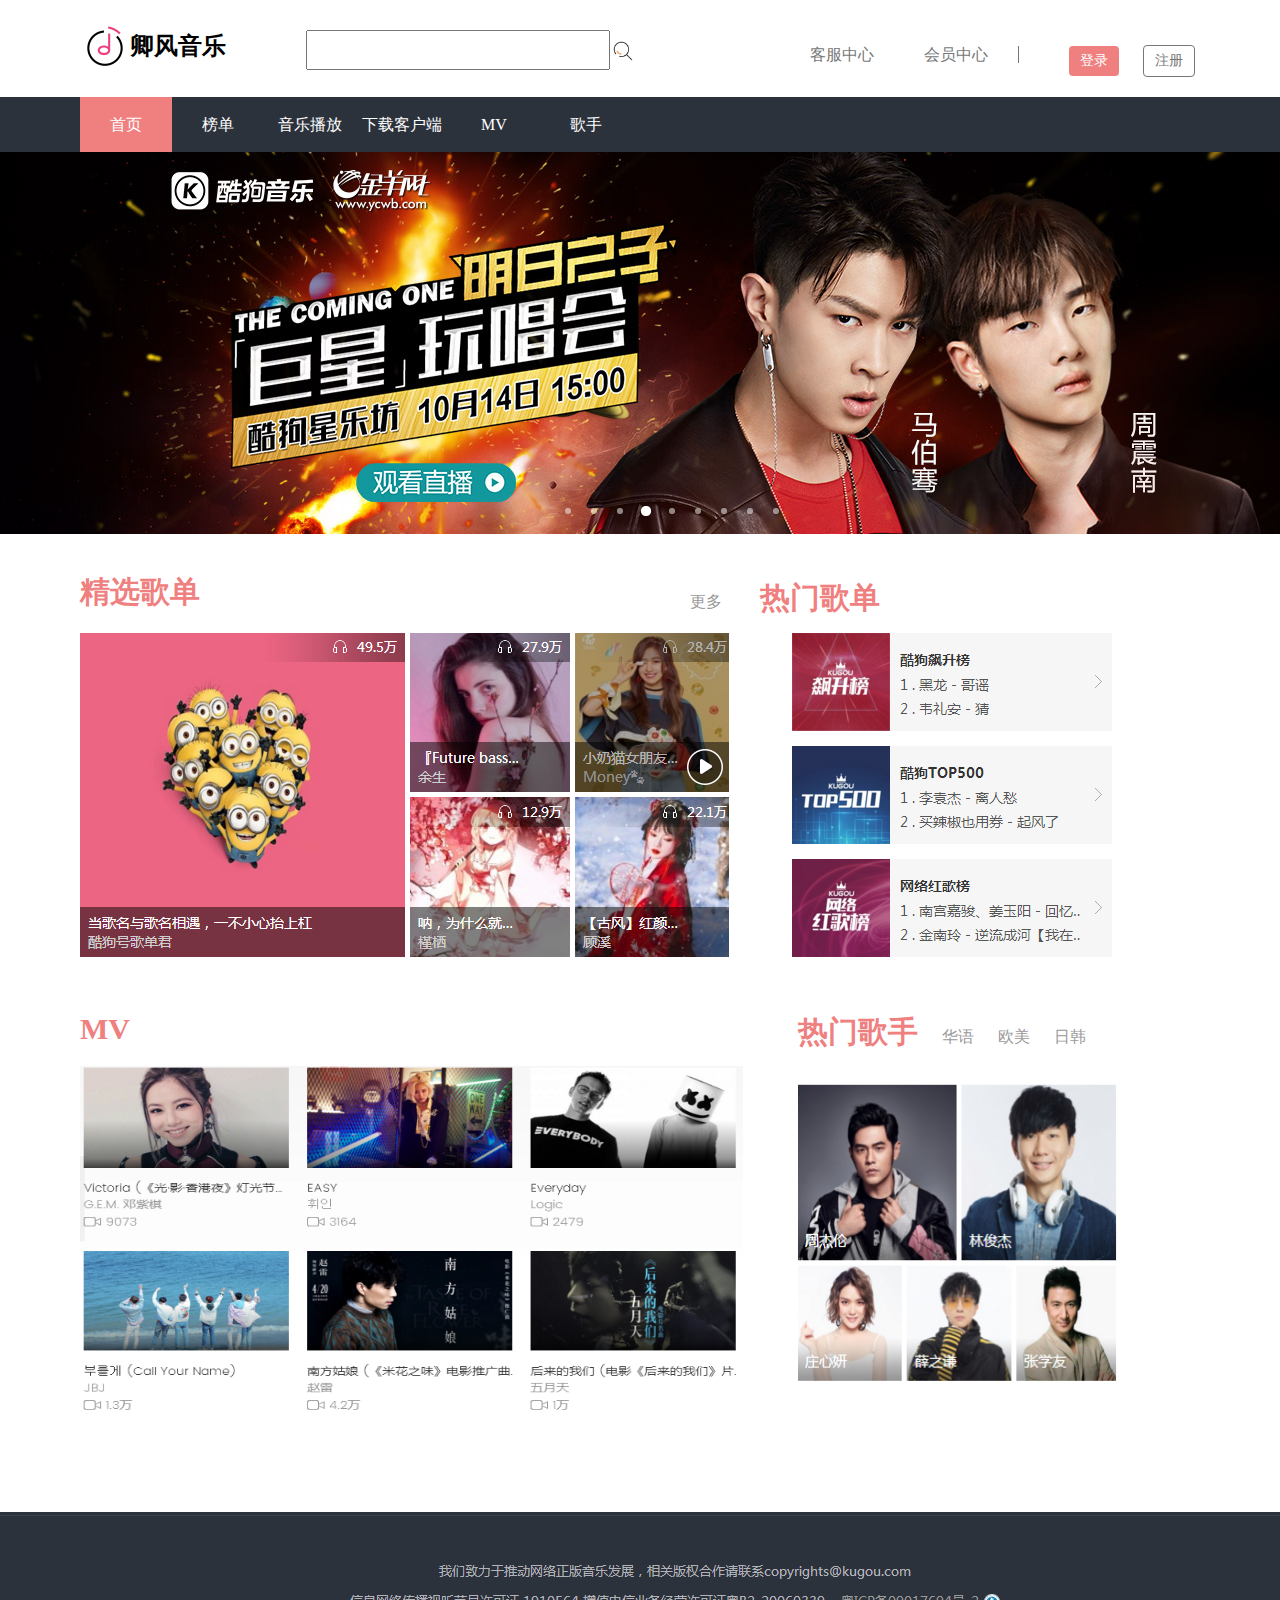
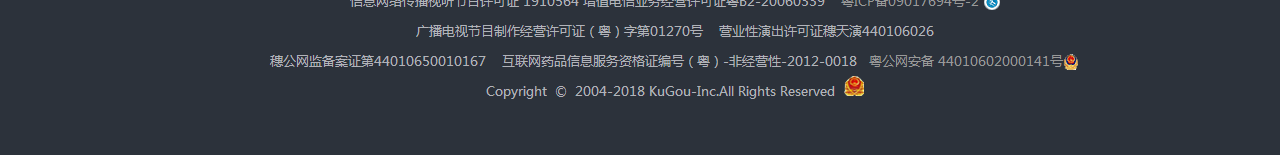
<file: index.html>
<!DOCTYPE html>
<html>
<head lang="en">
    <meta charset="UTF-8">
    <title>卿风音乐</title>
    <link rel="shortcut icon" href="img/favicon.ico" />
    <link rel="stylesheet" href="css/common.css"/>
    <link rel="stylesheet" href="css/index.css"/>
</head>
<body>
<header>
    <div class="wrapper">
        <a href="#">
            <img src="img/music.png" alt=""/>
            <h2>卿风音乐</h2>
        </a>
        <label>
            <input type="text"/>
        </label>
        <img src="img/search.png" alt="" class="search"/>
        <ul>
            <li><a href="">客服中心</a></li>
            <li><a href="" class="line">会员中心</a></li>
        </ul>
        <div class="btn">
            <a href="login.html" class="login">登录</a>
            <a href="register.html" class="register">注册</a>
        </div>
    </div>
</header>
<nav>
    <div class="wrapper">
        <ul class="navigation">
            <li class="selected"><a href="">首页</a></li>
            <li><a href="list.html">榜单</a></li>
            <li><a href="play.html">音乐播放</a></li>
            <li><a href="" onclick="popup()">下载客户端</a></li>
            <li><a href="mv.html">MV</a></li>
            <li><a href="singer.html">歌手</a></li>
        </ul>
    </div>
    <img id="picture" src="img/图片4.png" />
</nav>
<section>
    <div class="wrapper">
        <div id="left">
            <h3>精选歌单</h3><br/>
            <a href="list.html" class="more">更多</a>
            <a href="list.html">
                <img src="img/1.png" alt=""/>
            </a>
        </div>
        <div id="right">
            <h3>热门歌单</h3>
            <a href="list.html">
                <img src="img/2.png" alt=""/>
            </a>

        </div>

    </div>
</section>
<aside>
    <div class="wrapper">
        <div class="wrap1">
            <h3>MV</h3> <br/>
            <a href="mv.html">
                <img src="img/7.png" alt=""/>
            </a>
        </div>
        <div class="wrap2">
            <h3>热门歌手</h3>
            <span onclick="reP1()" id="china">华语</span>
            <span onclick="reP2()" id="europe">欧美</span>
            <span onclick="reP3()" id="kkc">日韩</span>
            <a href="singer.html">
                <img src="img/4.png" id="oImg1" style="display:block" width="320px" height="300px">
                <img src="img/5.png" id="oImg2" style="display:none" width="320px" height="300px">
                <img src="img/6.png" id="oImg3" style="display:none" width="320px" height="300px">
            </a>
        </div>
    </div>
</aside>
<footer>
    <img src="img/9.png" alt=""/>
</footer>

</body>
<script>
    var i=4;
    onload=function(){
        setInterval(showImg,3000);
    };
    function showImg(){
        var img=document.getElementById('picture');
        i++;
        img.src="img/图片"+i+".png";
        if(i>=9){
            i=4;
        }
    }
    function reP1(){
        document.getElementById('oImg1').style.display = "block";
        document.getElementById('oImg2').style.display = "none";
        document.getElementById('oImg3').style.display = "none";
    }
    function reP2(){
        document.getElementById('oImg1').style.display = "none";
        document.getElementById('oImg2').style.display = "block";
        document.getElementById('oImg3').style.display = "none";
    }
    function reP3(){
        document.getElementById('oImg1').style.display = "none";
        document.getElementById('oImg2').style.display = "none";
        document.getElementById('oImg3').style.display = "block";
    }
    function popup(){
        alert("下载客户端");
    }

</script>
</html>
</file>
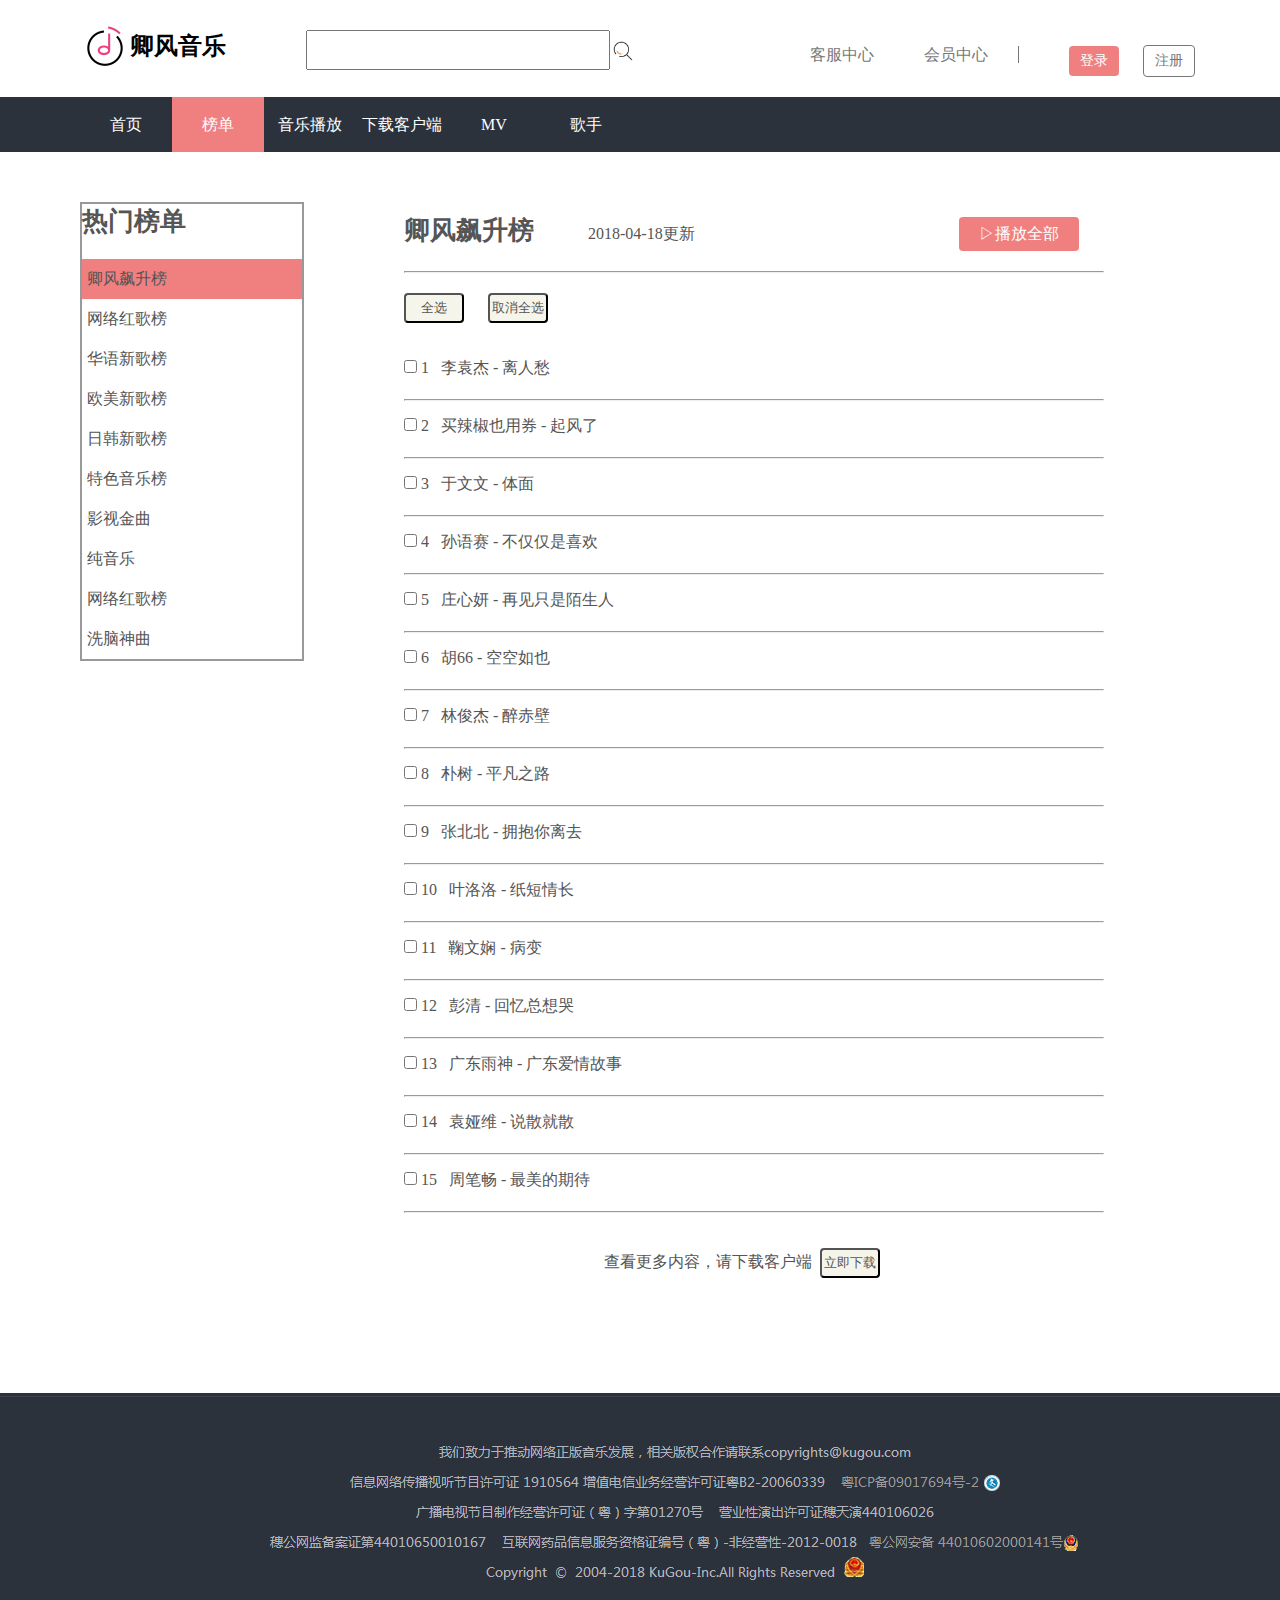
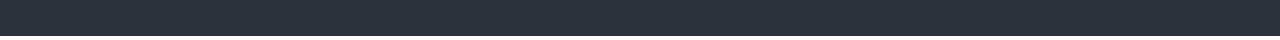
<file: list.html>
<!DOCTYPE html>
<html>
<head lang="en">
    <meta charset="UTF-8">
    <title>排行榜</title>
    <link rel="shortcut icon" href="img/favicon.ico" />
    <link rel="stylesheet" href="css/common.css"/>
    <link rel="stylesheet" href="css/list.css"/>
</head>
<body>
<header>
    <div class="wrapper">
        <a href="#">
            <img src="img/music.png" alt=""/>
            <h2>卿风音乐</h2>
        </a>
        <label>
            <input type="text"/>
        </label>
        <img src="img/search.png" alt="" class="search"/>
        <ul>
            <li><a href="">客服中心</a></li>
            <li><a href="" class="line">会员中心</a></li>
        </ul>
        <div class="btn">
            <a href="login.html" class="login">登录</a>
            <a href="register.html" class="register">注册</a>
        </div>
    </div>
</header>
<nav>
    <div class="wrapper">
        <ul class="navigation">
            <li><a href="index.html">首页</a></li>
            <li class="selected"><a href="list.html">榜单</a></li>
            <li><a href="play.html">音乐播放</a></li>
            <li><a href="" onclick="popup()">下载客户端</a></li>
            <li><a href="mv.html">MV</a></li>
            <li><a href="singer.html">歌手</a></li>
        </ul>
    </div>
</nav>
<section>
    <div class="wrapper">
        <aside>
            <h3>热门榜单</h3>
            <ul>
                <li class="selected">卿风飙升榜</li>
                <li>网络红歌榜</li>
                <li>华语新歌榜</li>
                <li>欧美新歌榜</li>
                <li>日韩新歌榜</li>
                <li>特色音乐榜</li>
                <li>影视金曲</li>
                <li>纯音乐</li>
                <li>网络红歌榜</li>
                <li>洗脑神曲</li>
            </ul>
        </aside>
    </div>
</section>
<div class="nav_main">
    <h3>卿风飙升榜</h3>
    <span>2018-04-18更新</span>
    <a href="play.html" class="btn">
        ▷播放全部
    </a>
    <hr/>
    <button onclick="checkboxed('checkbox')">全选</button>
    <button onclick="uncheckboxed('checkbox')">取消全选</button>
    <br/>
    <label>
        <a href="play.html"><input type="checkbox" name="checkbox"/> 1 &nbsp; 李袁杰 - 离人愁 </a>
    </label><br/>
    <hr/>
    <label>
        <a href="play.html"><input type="checkbox" name="checkbox"/> 2 &nbsp; 买辣椒也用券 - 起风了 </a>
    </label><br/><hr/>
    <label>
        <a href="play.html"><input type="checkbox" name="checkbox"/> 3  &nbsp; 于文文 - 体面 </a>
    </label><br/><hr/>
    <label>
        <a href="play.html"><input type="checkbox" name="checkbox"/> 4  &nbsp; 孙语赛 - 不仅仅是喜欢 </a>
    </label><br/><hr/>
    <label>
        <a href="play.html"><input type="checkbox" name="checkbox"/> 5  &nbsp; 庄心妍 - 再见只是陌生人 </a>
    </label><br/><hr/>
    <label>
        <a href="play.html"><input type="checkbox" name="checkbox"/> 6  &nbsp; 胡66 - 空空如也 </a>
    </label><br/><hr/>
    <label>
        <a href="play.html"><input type="checkbox" name="checkbox"/> 7  &nbsp; 林俊杰 - 醉赤壁 </a>
    </label><br/><hr/>
    <label>
        <a href="play.html"><input type="checkbox" name="checkbox"/> 8  &nbsp; 朴树 - 平凡之路 </a>
    </label><br/><hr/>
    <label>
        <a href="play.html"><input type="checkbox" name="checkbox"/> 9  &nbsp; 张北北 - 拥抱你离去 </a>
    </label><br/><hr/>
    <label>
        <a href="play.html"><input type="checkbox" name="checkbox"/> 10  &nbsp; 叶洛洛 - 纸短情长 </a>
    </label><br/><hr/>
    <label>
        <a href="play.html"><input type="checkbox" name="checkbox"/> 11  &nbsp; 鞠文娴 - 病变 </a>
    </label><br/><hr/>
    <label>
        <a href="play.html"><input type="checkbox" name="checkbox"/> 12  &nbsp; 彭清 - 回忆总想哭 </a>
    </label><br/><hr/>
    <label>
        <a href="play.html"><input type="checkbox" name="checkbox"/> 13  &nbsp; 广东雨神 - 广东爱情故事 </a>
    </label><br/><hr/>
    <label>
        <a href="play.html"><input type="checkbox" name="checkbox"/> 14  &nbsp; 袁娅维 - 说散就散 </a>
    </label><br/><hr/>
    <label>
        <a href="play.html"><input type="checkbox" name="checkbox"/> 15  &nbsp; 周笔畅 - 最美的期待 </a>
    </label><br/><hr/>
    <p>查看更多内容，请下载客户端</p>&nbsp;
    <a href=""><button onclick="popup()">立即下载</button></a>

</div>
<footer>
    <img src="img/9.png" alt=""/>
</footer>
</body>
<script>
   function checkboxed(z){
       var objNameList = document.getElementsByName(z);
       if(null!=objNameList){
           for(var i=0; i<objNameList.length; i++){
               objNameList[i].checked="checked";
           }
           objNameList.checked="checked";
       }
   }
    function uncheckboxed(s){
        var objNameList = document.getElementsByName(s);
        if(null!=objNameList){
            for(var i=0; i<objNameList.length; i++){
                objNameList[i].checked="";
            }
        }
    }
    function popup(){
        alert("下载客户端");
    }
</script>
</html>
</file>
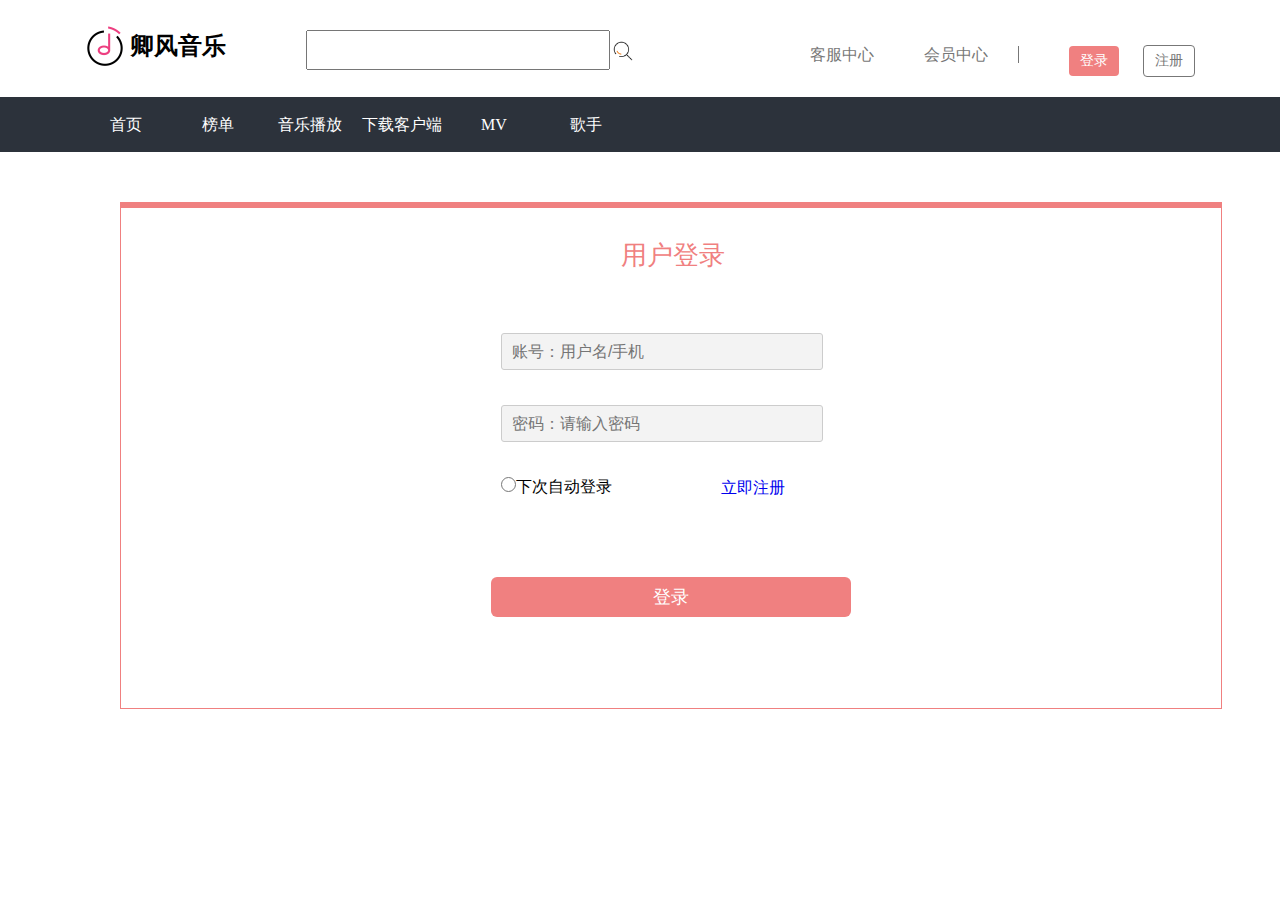
<file: login.html>
<!DOCTYPE html>
<html>
<head lang="en">
    <meta charset="UTF-8">
    <title>注册</title>
    <link rel="shortcut icon" href="img/favicon.ico" />
    <link rel="stylesheet" href="css/common.css"/>
    <link rel="stylesheet" href="css/login.css"/>
</head>
<body>
<header>
    <div class="wrapper">
        <a href="#">
            <img src="img/music.png" alt=""/>
            <h2>卿风音乐</h2>
        </a>
        <label>
            <input type="text"/>
        </label>
        <img src="img/search.png" alt="" class="search"/>
        <ul>
            <li><a href="">客服中心</a></li>
            <li><a href="" class="line">会员中心</a></li>
        </ul>
        <div class="btn">
            <a href="login.html" class="login">登录</a>
            <a href="register.html" class="register">注册</a>
        </div>
    </div>
</header>
<nav>
    <div class="wrapper">
        <ul class="navigation">
            <li><a href="index.html">首页</a></li>
            <li><a href="list.html">榜单</a></li>
            <li><a href="play.html">音乐播放</a></li>
            <li><a href="" onclick="popup()">下载客户端</a></li>
            <li><a href="mv.html">MV</a></li>
            <li><a href="singer.html">歌手</a></li>
        </ul>
    </div>
</nav>
<section>
    <div class="wrapper">
        <h3>用户登录</h3>
        <form>
            <label>
                <input type="text" placeholder="账号：用户名/手机"/>
            </label>
            <label>
                <input type="password" placeholder="密码：请输入密码"/>
            </label>
            <label>
                <input type="radio" class="agree">下次自动登录</input>
            </label>
        </form>
        <a href="register.html">立即注册</a>
        <button class="reg">登录</button>

        <!--<a href="login.html">已有账号?登录</a>-->
    </div>
</section>
</body>
<script>
    function popup(){
        alert("下载客户端");
    }
</script>
</html>
</file>
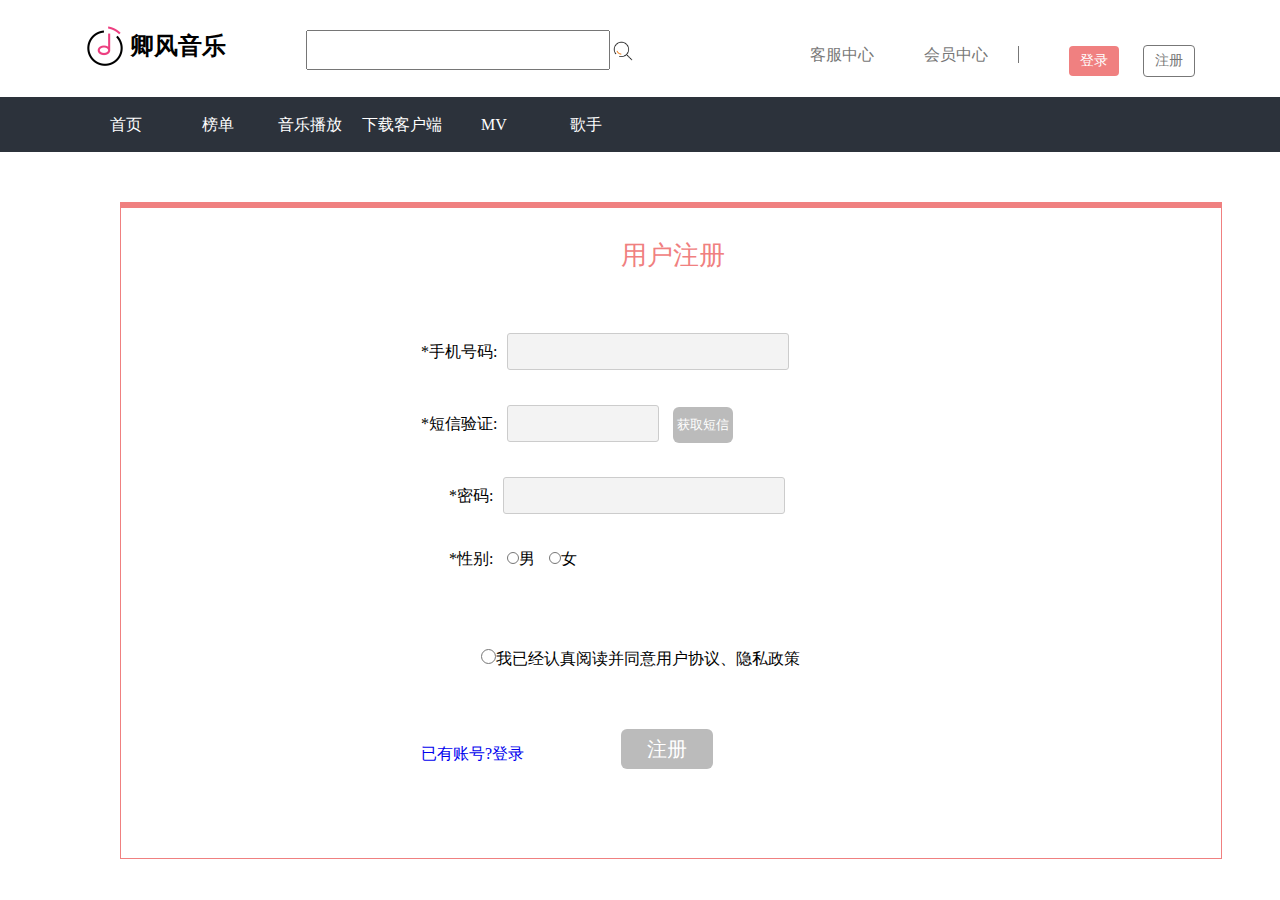
<file: register.html>
<!DOCTYPE html>
<html>
<head lang="en">
    <meta charset="UTF-8">
    <title>注册</title>
    <link rel="shortcut icon" href="img/favicon.ico" />
    <link rel="stylesheet" href="css/common.css"/>
    <link rel="stylesheet" href="css/register.css"/>
</head>
<body>
<header>
    <div class="wrapper">
        <a href="#">
            <img src="img/music.png" alt=""/>
            <h2>卿风音乐</h2>
        </a>
        <label>
            <input type="text"/>
        </label>
        <img src="img/search.png" alt="" class="search"/>
        <ul>
            <li><a href="">客服中心</a></li>
            <li><a href="" class="line">会员中心</a></li>
        </ul>
        <div class="btn">
            <a href="login.html" class="login">登录</a>
            <a href="register.html" class="register">注册</a>
        </div>
    </div>
</header>
<nav>
    <div class="wrapper">
        <ul class="navigation">
            <li><a href="index.html">首页</a></li>
            <li><a href="list.html">榜单</a></li>
            <li><a href="play.html">音乐播放</a></li>
            <li><a href="" onclick="popup()">下载客户端</a></li>
            <li><a href="mv.html">MV</a></li>
            <li><a href="singer.html">歌手</a></li>
        </ul>
    </div>
</nav>
<section>
    <div class="wrapper">
         <h3>用户注册</h3>
            <form>
                <label>
                    *手机号码:<input type="text" class="num"/>
                </label>
                <label>
                    *短信验证:<input type="text" maxlength="6" class="note"/>
                    <button>获取短信</button>
                </label>
                <label>
                    &nbsp;&nbsp;&nbsp;&nbsp;&nbsp;&nbsp;&nbsp;*密码:<input type="password" class="num"/>
                </label>
                <label>
                    &nbsp;&nbsp;&nbsp;&nbsp;&nbsp;&nbsp;&nbsp;*性别:
                    <input type="radio" name="sex" value="male" class="sex">男</input>
                    <input type="radio" name="sex" value="female" class="sex">女</input>
                </label>
                <label>
                    <input type="radio" class="agree">我已经认真阅读并同意用户协议、隐私政策</input>
                </label>
                <button class="reg">注册</button>
            </form>
        <a href="login.html">已有账号?登录</a>
    </div>
</section>
</body>
<script>
    function popup(){
        alert("下载客户端");
    }
</script>
</html>
</file>
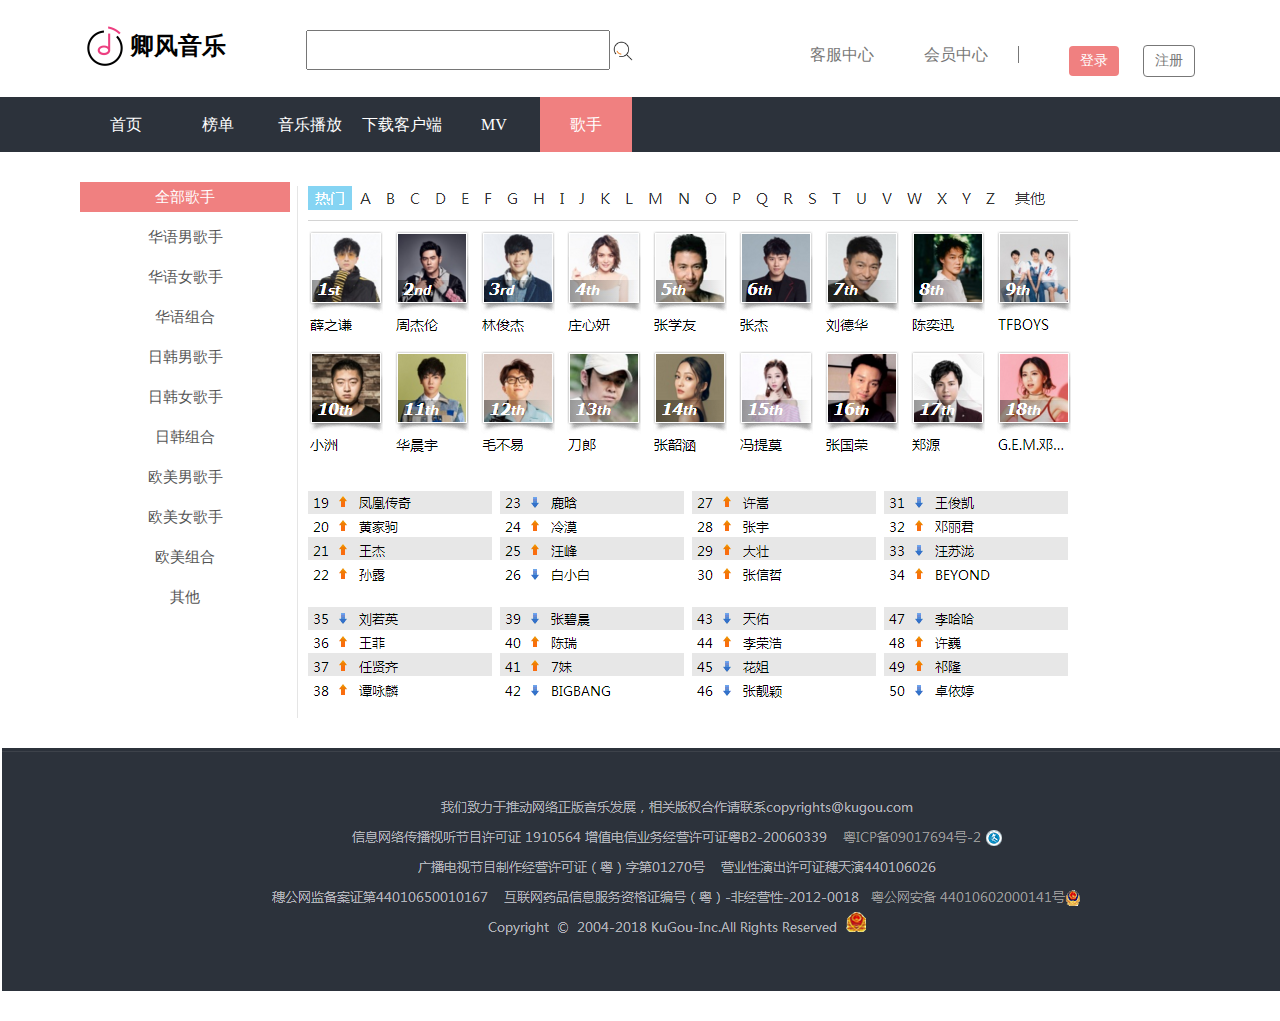
<file: singer.html>
<!DOCTYPE html>
<html>
<head lang="en">
    <meta charset="UTF-8">
    <title>歌手</title>
    <link rel="shortcut icon" href="img/favicon.ico" />
    <link rel="stylesheet" href="css/common.css"/>
    <link rel="stylesheet" href="css/singer.css"/>
</head>
<body>
<header>
    <div class="wrapper">
        <a href="#">
            <img src="img/music.png" alt=""/>
            <h2>卿风音乐</h2>
        </a>
        <label>
            <input type="text"/>
        </label>
        <img src="img/search.png" alt="" class="search"/>
        <ul>
            <li><a href="">客服中心</a></li>
            <li><a href="" class="line">会员中心</a></li>
        </ul>
        <div class="btn">
            <a href="login.html" class="login">登录</a>
            <a href="register.html" class="register">注册</a>
        </div>
    </div>
</header>
<nav>
    <div class="wrapper">
        <ul class="navigation">
            <li><a href="index.html">首页</a></li>
            <li><a href="list.html">榜单</a></li>
            <li><a href="play.html">音乐播放</a></li>
            <li><a href="" onclick="popup()">下载客户端</a></li>
            <li><a href="mv.html">MV</a></li>
            <li class="selected"><a href="singer.html">歌手</a></li>
        </ul>
    </div>
</nav>
<section>
    <div class="wrapper">
        <ul>
            <li class="all">全部歌手</li>
            <li>华语男歌手</li>
            <li>华语女歌手</li>
            <li>华语组合<br/><br/></li>
            <li>日韩男歌手</li>
            <li>日韩女歌手</li>
            <li>日韩组合<br/><br/></li>
            <li>欧美男歌手</li>
            <li>欧美女歌手</li>
            <li>欧美组合<br/><br/></li>
            <li>其他</li>
        </ul>
        <img src="img/13.png" alt=""/>
    </div>
    <footer>
        <img src="img/9.png" alt=""/>
    </footer>

</section>
</body>
<script>
    function popup(){
        alert("下载客户端");
    }
</script>
</html>
</file>
<file: css/common.css>
*{
    margin: 0;
    padding: 0;
}
a{
    text-decoration: none;
}
img{
    list-style: none;
}
li{
    list-style: none;
}
.wrapper{
    width: 1120px;
    margin: 0 auto;
}
header{
    position: relative;
}
header img{
    display: inline-block;
    width: 50px;
    height: 50px;
    margin-top: 20px;
    float: left;
}
header h2{
    display: inline-block;
    float: left;
    margin-top: 30px;
    color: black;
}
header input{
    height: 36px;
    width: 300px;
    margin-top: 30px;
    margin-left: 80px;
    text-indent: 12px;
    outline: none;
    font-size: 18px;
}
header .search{
    width: 30px;
    height: 30px;
    position: absolute;
    left: 608px;
    top: 16px;
    cursor: pointer;
}
header ul{
    margin-top: -25px;
    margin-left: 680px;
}
header ul .line{
    border-right: 1px solid #777;
    padding-right: 30px;
    text-align: right;
}
header li{
    float: left;
}
header li a{
    color: #777;
    margin-left: 50px;
}
header li a:hover{
    color: lightcoral;
}
header .btn a{
    display: inline-block;
    width: 50px;
    height: 30px;
    text-align: center;
    line-height: 30px;
    border-radius: 4px;
    font-size: 14px;
}
header .login{
    margin-left: 50px;
    margin-right: 20px;
    color: white;
    background: lightcoral;
}
header .login:hover{
    background: hotpink;
}
header .register{
    color: #777777;
    border: 1px solid #777777;
}
header .register:hover{
    border: 1px solid lightcoral;
    color: lightcoral;
}
nav{
    height: 55px;
    margin-top: 20px;
    background: #2c323b;
}
nav .selected{
    background: lightcoral;
}
nav .navigation li{
    float: left;
    width: 92px;
    height: 55px;
    line-height: 55px;
    text-align: center;
    cursor: pointer;
}
nav .navigation a{
    color: white;
}
</file>
<file: css/index.css>
section{
    margin-top: 420px;
    position: relative;
}
section h3{
    font-size: 30px;
    color: lightcoral;
    display: inline-block;
}
section #left{
    position: relative;
    width: 660px;
}
section .more{
    position: absolute;
    top: 20px;
    left: 610px;
    color: #999;
}
section .more:hover{
    color: lightcoral
}
section #left img{
    margin-top: 20px;
}
section #right h3{
    position: absolute;
    top: 6px;
    right: 400px;
}
section #right a{
    position: relative;
}
section #right a img{
    position: absolute;
    top: -330px;
    left: 710px;
}
aside{
    margin-top: 50px;
    height: 500px;
}
aside h3{
    font-size: 30px;
    color: lightcoral;
    display: inline-block;
}
aside .wrap1{
    width: 670px;
    float: left;
}
aside .wrap1 img{
    margin-top: 20px;
    width: 663px;
    height: 350px;
}
aside .wrap2{
    margin-left: 48px;
    float: left;
    width: 330px;
}
aside .wrap2 span{
    margin-left: 20px;
    color: #999;
    cursor: pointer;
}
aside .wrap2 span:hover{
    color: lightcoral;
}
aside .wrap2 a{
    margin-left: -20px;
}
aside .wrap2 img{
    height: 330px;
}
</file>
<file: css/list.css>
section aside{
    width: 220px;
    border: 2px solid #999;
    float: left;
}
section{
    margin-top: 50px;
}
section h3{
    color: #555;
    font-size: 26px;
    margin-bottom: 20px;
}

section li{
    width: 210px;
    color: #555;
    height: 30px;
    line-height: 30px;
    padding: 5px;
    cursor: pointer;
}
section li:hover{
    background: lightcoral;
}
section .selected{
    background: lightcoral;
}
.nav_main{
    float: left;
    margin-left: 100px;
    width: 700px;
}
.nav_main h3{
    display: inline-block;
    margin-right: 50px;
    color: #555;
    font-size: 26px;
    margin-bottom: 20px;
}
.nav_main span{
    color: #555555;
}
.nav_main .btn{
    margin-left: 260px;
    color: white;
    display: inline-block;
    background: lightcoral;
    width: 120px;
    height: 34px;
    border-radius: 4px;
    text-align: center;
    line-height: 34px;
}
.nav_main button{
    width: 60px;
    height: 30px;
    background-color: #f6f5ec;
    border-radius: 4px;
    margin-right: 20px;
    margin-top: 20px;
    margin-bottom: 20px;
    color: #555555;
    outline: none;
}
.nav_main a{
    display: inline-block;
    color: #555555;
    margin-top: 15px;
    margin-bottom: 20px;
}
.nav_main p{
    margin-top: 30px;
    display: inline-block;
    margin-left: 200px;
    color: #555555;
    margin-bottom: 120px;
}
</file>
<file: css/login.css>
section{
    width: 1100px;
    height: 500px;
    margin-top: 50px;
    border:1px solid lightcoral;
    border-top: 6px solid lightcoral;
    margin-left: 120px;
    position: relative;
}
section h3{
    padding-left: 500px;
    display: block;
    margin-top: 30px;
    color: lightcoral;
    font-size: 26px;
    font-weight:500;
    margin-bottom: 60px;
}
section label{
    display: block;
    padding-left: 300px;
    padding-bottom: 15px;
}
section input{
    background: #f3f3f3;
    border: 1px solid #ccc;
    margin-left: 80px;
    height: 35px;
    border-radius: 3px;
    outline:none;
    font-size: 16px;
    width: 320px;
    margin-bottom: 20px;
    text-indent: 10px;
}
section .agree{
    width: 15px;
    height: 15px;
}
section a{
    position: absolute;
    left: 600px;
    top: 270px;
}
section button{
    width: 360px;
    height: 40px;
    background-color: lightcoral;
    color: white;
    border-radius: 6px;
    cursor: pointer;
    border: 0;
    margin-left: 370px;
    margin-top: 50px;
    font-size: 18px;
}
</file>
<file: css/register.css>
section{
    width: 1100px;
    height: 650px;
    margin-top: 50px;
    border:1px solid lightcoral;
    border-top: 6px solid lightcoral;
    margin-left: 120px;
    position: relative;
}
section h3{
    padding-left: 500px;
    display: block;
    margin-top: 30px;
    color: lightcoral;
    font-size: 26px;
    font-weight:500;
    margin-bottom: 60px;
}
section label{
    display: block;
    padding-left: 300px;
    padding-bottom: 15px;
}
section input{
    background: #f3f3f3;
    border: 1px solid #ccc;
    margin-left: 10px;
    height: 35px;
    border-radius: 3px;
    outline:none;
    font-size: 16px;
    width: 280px;
    margin-bottom: 20px;
    text-indent: 10px;
}
section .note{
    width: 150px;
}
section button{
    width: 60px;
    height: 36px;
    background: #bbb;
    border: 0;
    color: #ffffff;
    border-radius: 6px;
    cursor: pointer;
    margin-left: 10px;
}
section button:hover{
    background-color: lightcoral;
}
section .sex{
    width: 12px;
    height: 12px;
}
section .agree{
    width: 15px;
    height: 15px;
    margin-top: 50px;
    margin-left: 60px;
}
section .reg{
    width: 92px;
    height: 40px;
    margin-top: 30px;
    margin-left: 500px;
    font-size: 20px;
}
section .reg:hover{
    background-color: lightcoral;
}
section a{
    display: inline-block;
    position: absolute;
    left: 300px;
    top: 536px;
}
</file>
<file: css/singer.css>
section{
    margin-top: 30px;
}
section ul{
    width: 210px;
    height: 470px;
    float: left;
}
section .all{
    background-color: lightcoral;
    color: white;
}
section li{
    color: #555555;
    text-align: center;
    height: 30px;
    line-height: 30px;
    cursor: pointer;
    margin-bottom: 10px;
    font-size: 15px;
}
section li:hover{
    color: white;
    background-color: lightcoral;
}
section img{
    float: left;
    margin-left: 2px;
    cursor: pointer;
    margin-bottom: 30px;

}
</file>
